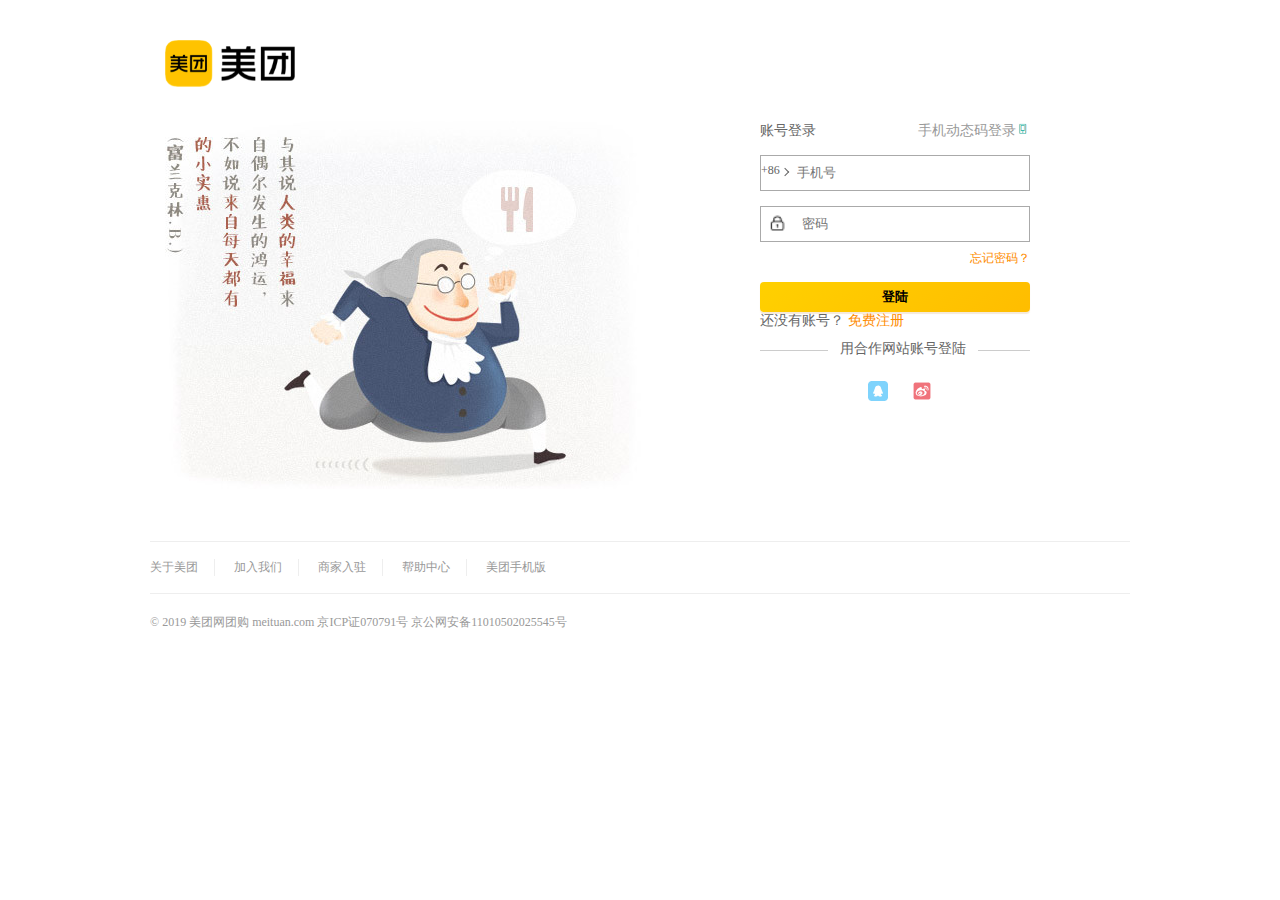
<file: login.html>
<!DOCTYPE html>
<html>
	<head>
		<meta charset="utf-8">
		<title>美团-登录</title>
		<link rel="stylesheet" href="css/login.css" />
		<link rel="stylesheet" href="css/common.css" />
	</head>
	<body>
		<!-- 头部 -->
		<header class="nav-header">
			<a href=""><img src="image/logo.png"></a>
		</header>
		
		<!-- 中间 -->
		<div class="content">
			<div class="left">
				<img src="image/login1.jpg" />
			</div>
			<div class="right">
				<form>
					<span>账号登录
					  <a>手机动态码登录<img src="image/accout-phone.png" class="phone"></a>
					</span>
					<div class="phone-nub">
						<span class="num">+86</span>
						<i class="num-jiantou"></i>
						<input type="text" placeholder="手机号" class="text phone-input"/>
					</div>
					<div class="phone-nub">
						<img src="image/psw.png" class="psw"/>
						<input type="text" placeholder="密码" class="text phone-psw"/>
					</div>
					<div class="form-field">
						<a href="">忘记密码？</a>
					</div>
					<div class="">
						<input type="button" value="登陆" class="btn-login"/>
					</div>
					
					<p class="signup">还没有账号？
						<a href="">免费注册</a>
					</p>
					
					<!--  -->
					<div class="oauth-wrapper">
						<h3 class="title-wrapper">
							<span class="title">用合作网站账号登陆</span>
						</h3>
						<div class="oauth">
							<img src="image/qq.png">
							<img src="image/weibo.png" />
						</div>
					</div>
				</form>
			</div>
		</div>
		
		<!-- 页脚 -->
		<footer class="footer">
			<div class="site-info">
				<ul>
					<li class="first"><a href="">关于美团</a></li>
					<li><a href="">加入我们</a></li>
					<li><a href="">商家入驻</a></li>
					<li><a href="">帮助中心</a></li>
					<li class="last"><a href="">美团手机版</a></li>
				</ul>
			</div>
			<div class="copy-info">
				<p>©
					<span class="copy-year">2019</span>
					<a href="">美团网团购</a>
					meituan.com
					<a href="">京ICP证070791号</a>		
            京公网安备11010502025545号
				</p>
			</div>
		</footer>
	</body>
</html>
</file>
<file: css/login.css>
body{
	background: #FFFFFF;
}
a:hover{
	color: #999!important;
}
.nav-header{
	width: 950px;
	height: auto;
	margin: 40px auto 30px;
	position: relative;
}
.nav-header img{
	width: 130px;
	height:47px ;
}
/*  */
.content{
	margin: 0 auto 70px;
	width: 950px;
	height:350px;
}
.content .left{
	float: left;
  height: 370px;
  margin: 0 115px 0 0;
  width: 480px;
}
.left img{
	width: 480px;
  height: 370px;
}
.content .right{
	float: left;
}
input{
	border: none;
}
.right form{
	width: 270px;
}
span{
	color: #666666;
	font-weight: 500;
	font-size: 14px;
}
span a{
	float: right;
	cursor: pointer;
}
.phone{
	width: 14px;
	height:14px ;
}
.phone-nub{
	width: 100%;
	box-sizing: border-box;
	border: 1px solid #aaa;
	margin: 8px 0;
	display: flex;
	margin-top: 15px;
	height: 36px;
}
.phone-nub .num{
	color: #646464;
	position: relative;
	box-sizing: border-box;
  display: inline-block;
	font-size: 12px;
	margin-top: 7px;
	height: 12px;
}
i.num-jiantou{
	border-left: 1px solid #646464;
	border-bottom: 1px solid #646464;
	position: relative;
	width: 5px;
	height: 5px;
	display: inline-block;
	transform: rotate(-135deg);
	margin-right: 4px;
	top: 13px;
	margin-left: 2px;
}
.text{
	height: 24px;
	line-height: 24px;
	padding: 5px;
}
.text:focus{
	outline: none;
}
.phone-input{
	width: 180px;
	padding-left: 5px;
  border: none;
}
.psw{
	width: 20px;
	height: 20px;
	margin: 6px;
	box-sizing: border-box;
}
.phone-psw{
	margin-left: 4px;
}
.form-field a{
	color: #FE8C00;
	font-size: 12px;
	float: right;
}
.form-field a:hover{
	color: #FE8C00!important;
}
.btn-login{
	width: 100%;
	height:30px ;
	background: linear-gradient(135deg,#FFD000 0,#FFBD00 100%);
	box-shadow: 0 2px 1px rgba(191,105,0,.15);
	border-radius: 4px;
	margin-top: 15px;
	font-weight: bold;
	cursor: pointer;
}
.signup{
	font-size: 14px;
	color: #666666;
}
.signup a{
	color: #FE8C00;
}
.signup a:hover{
	color: #FE8C00!important;
}
.oauth-wrapper{
	margin-top: 20px;
}
.title-wrapper{
	position: relative;
	width: 100%;
	height: 0;
	border-bottom: 1px solid #CCC;
}
.title{
	background: #FFFFFF;
	position: absolute;
	text-align: center;
	color: #666666;
	left: 25%;
	top: -10px;
	width: 150px;
	font-weight: 400;
}
.oauth{
	margin-left: 40%;
	margin-top: 30px;
}
.oauth img{
	width: 20px;
	height:20px ;
	text-align: center;
	margin-right: 20px;
	cursor: pointer;
	opacity: 0.6;
}
.oauth img:hover{
	opacity: 0.9;
}
.footer{
	margin: 0 auto 30px;
  clear: both;
  width: 980px;
  font-size: 12px;
  color: #999
}
.site-info{
	border-top: 1px solid #EEE;
  border-bottom: 1px solid #EEE;
	margin-bottom: 20px;
	padding: 12px 0;
}
.site-info ul{
	color: #EEEEEE;
	width: 594px;
}
.site-info ul li{
	display: inline-block;
	border-right: 1px solid #eee;
	padding: 0 16px;
	margin: 5px 0;
	border-right: 1px solid #EEE;
}
.site-info ul .first{
	padding-left: 0;
}
.site-info ul .last{
	border-right: none;
}
.copy-year{
	font-size: 12px;
	color: #999999;
}
</file>
<file: css/common.css>
*{
	margin: 0;
	padding: 0;
}
a{
	text-decoration: none;
	color: #999;
}
dd{
	float: left;
	margin: 5px 10px;
	text-align: center;
	line-height: 15px;
}
a:hover{
	color: #FE8C00;
}
/* 阿里图标 */
.icon {
  width: 1em;
  height: 1em;
  vertical-align: -0.15em;
  fill: currentColor;
  overflow: hidden;
}
ul,li,ol{
	list-style: none;
}
/* 字体 */
@font-face {
	font-family:'AlluraRegular';
	src: url('../fonts/websymbols-regular-webfont.eot'),
       url('../fonts/websymbols-regular-webfont?#iefix') format('embedded-opentype'), 
       url('../fonts/websymbols-regular-webfont.woff') format('woff'),
       url('../fonts/websymbols-regular-webfont.ttf') format('truetype'),
       url('../fonts/websymbols-regular-webfont.svg#AlluraRegular') format('svg');
}
input{
	outline: none;/* 去掉点击后出现的边框 */
}
/* 或者是
*:focus { 
	 outline: none; 
}
 */
</file>
